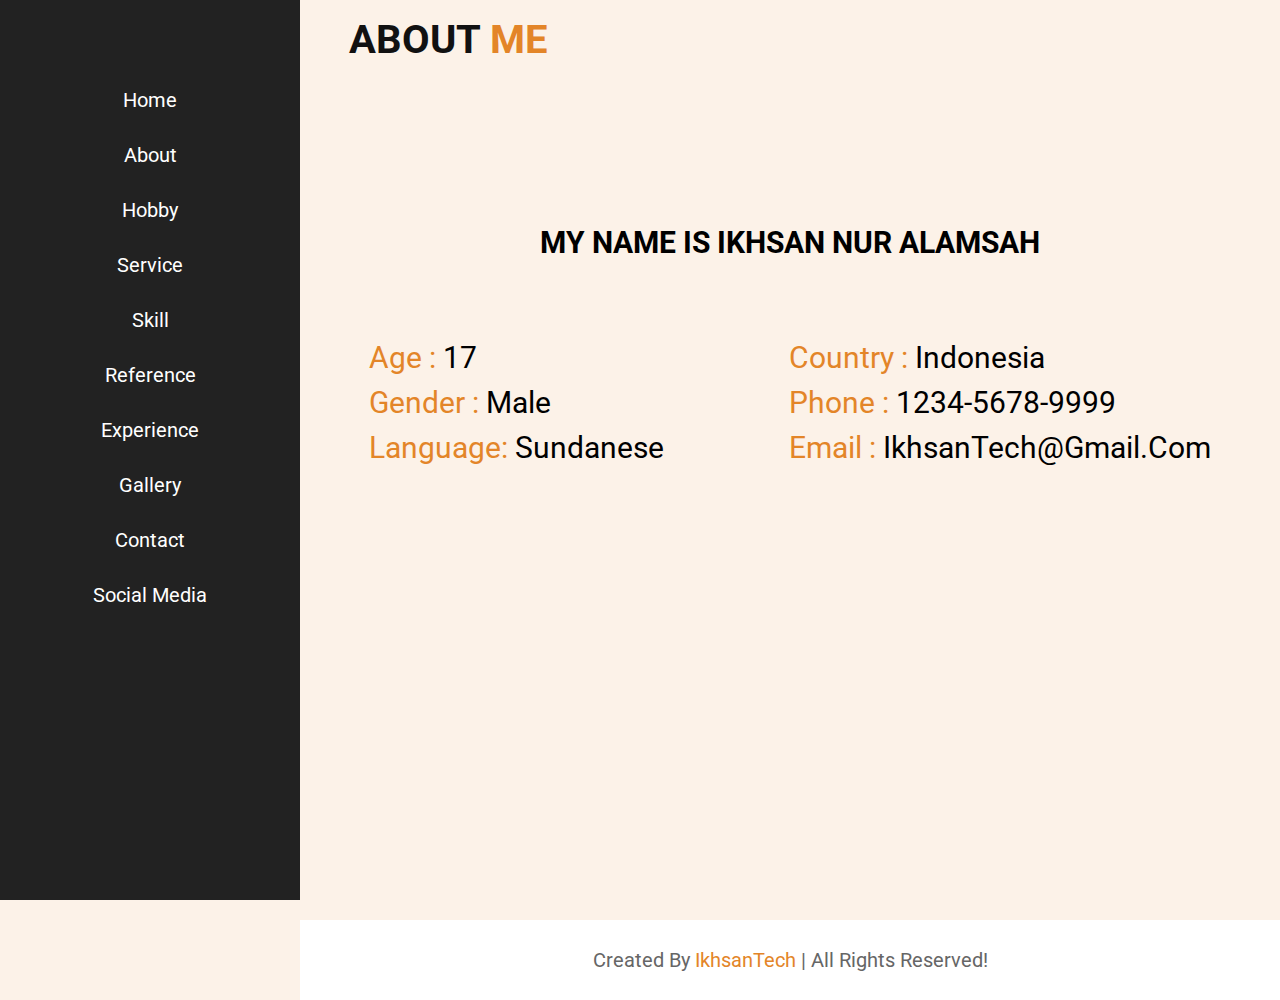
<file: about/index.html>
<!DOCTYPE html>
<html lang="en">
<head>
    <meta charset="UTF-8">
    <meta http-equiv="X-UA-Compatible" content="IE=edge">
    <meta name="viewport" content="width=device-width, initial-scale=1.0">
    <link rel="stylesheet" href="style.css">

    <title>about page</title>
</head>
<body>
         <!-- sidebar section start -->
<header>
    <section class="home" id="home">
        <nav class="navbar">
            <a href="../home/home.html">Home</a>
            <a href="../about/index.html">About</a>
            <a href="../hobby/index.html">Hobby</a>
            <a href="../service/index.html">Service</a> 
            <a href="../skill/index.html">Skill</a>
            <a href="../reference/index.html">Reference</a>
            <a href="../experience/index.html">Experience</a>
            <a href="../gallery/index.html">Gallery</a>
            <a href="../contact/index.html">Contact</a>
            <a href="../social media/index.html">Social Media</a>
    </header>
    </nav>
    </div>
    </section>
    <!-- sidebar section End -->
<!-- About section start -->
<section class="about" id="about">
    <h1 class="heading">ABOUT <span>ME</span></h1>

    <div class="row-1">
        <div class="content">
            <h3>MY NAME IS IKHSAN NUR ALAMSAH</h3>
            <div class="box-container">
                <div class="box">
                    <p><span>Age : </span>17</p>
                    <p><span>Gender : </span>Male</p>       
                    <p><span>Language: </span>Sundanese</p>
                </div>
                <div class="box">
                    <p><span>Country :  </span>Indonesia</p>
                    <p><span>Phone   :  </span>1234-5678-9999</p>
                    <p><span>Email   :  </span>IkhsanTech@gmail.com</p>
                </div>
            </div>

        </div>
    </div>
</section>
<!-- About section end  -->

<!-- Footer  section start-->
<footer>created by <span>IkhsanTech</span> | all rights reserved!</footer>

<!-- Footer  section End-->
</body>
</html>
</file>
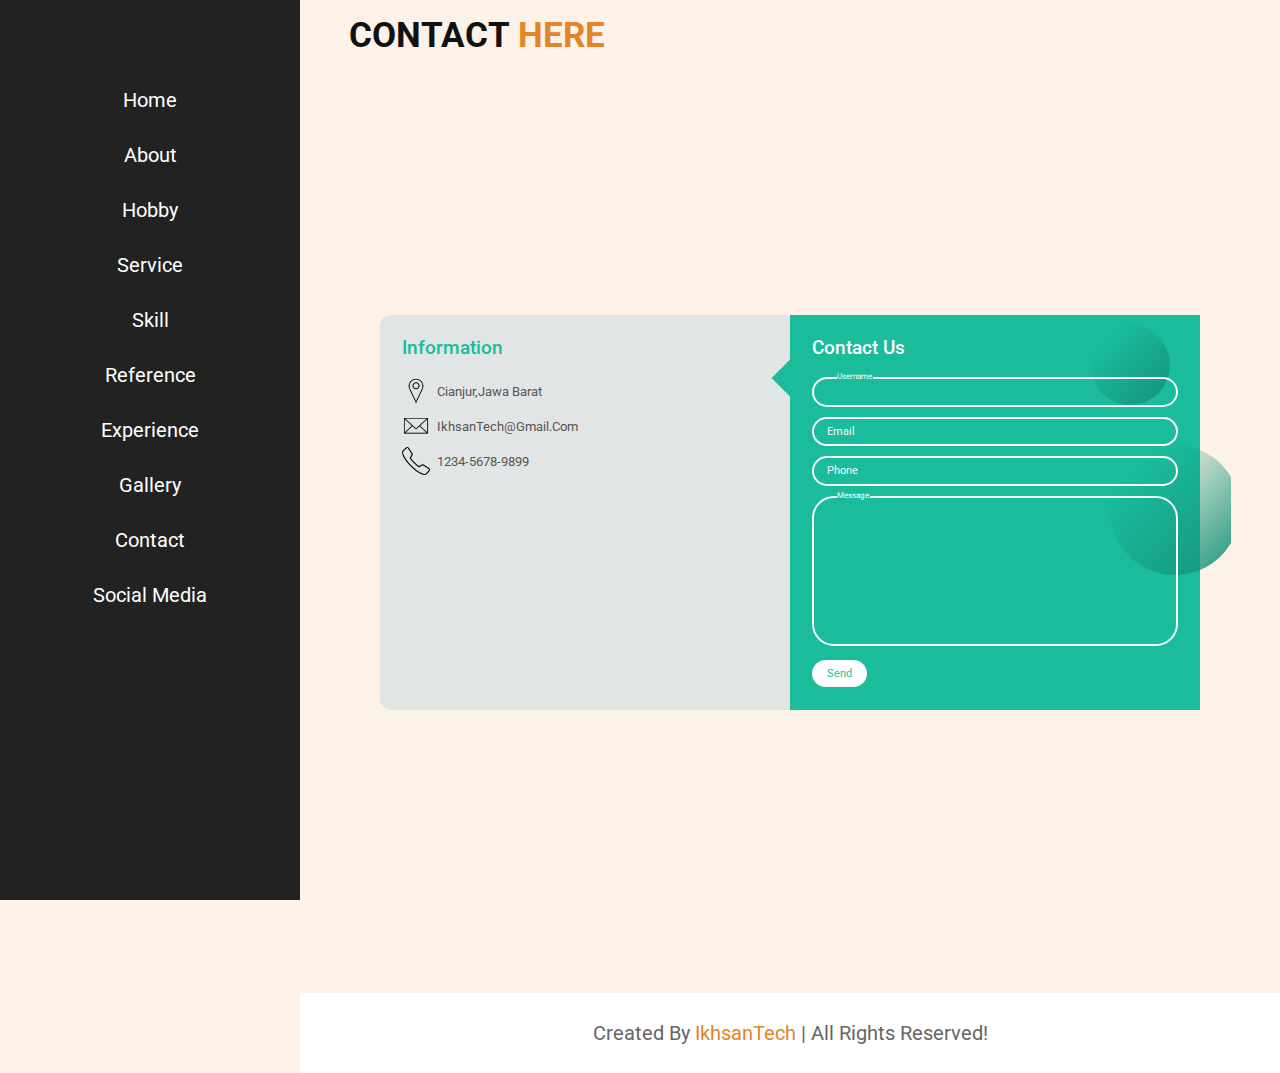
<file: contact/index.html>
<!DOCTYPE html>
<html lang="en">
<head>
    <meta charset="UTF-8">
    <meta http-equiv="X-UA-Compatible" content="IE=edge">
    <meta name="viewport" content="width=device-width, initial-scale=1.0">
    <link rel="stylesheet" href="style.css">
    <title>Contact</title>
</head>
<body>
            <!-- sidebar section start -->
<header>
    <section class="home" id="home">
        <nav class="navbar">
            <a href="../home/home.html">Home</a>
            <a href="../about/index.html">About</a>
            <a href="../hobby/index.html">Hobby</a>
            <a href="../service/index.html">Service</a> 
            <a href="../skill/index.html">Skill</a>
            <a href="../reference/index.html">Reference</a>
            <a href="../experience/index.html">Experience</a>
            <a href="../gallery/index.html">Gallery</a>
            <a href="../contact/index.html">Contact</a>
            <a href="../social media/index.html">Social Media</a>
    </header>
    </nav>
    </div>
    </section>
    <!-- sidebar section End -->

    <!-- contact section start -->
    <section class="container-contact">
    <h1 class="heading">CONTACT<span> HERE</span></h1>
        <div class="box-container">
        <div class="form">
            <div class="contact-info">
                <h3 class="title">Information</h3>
                <p></p>

                <div class="info">
                    <div class="information">
                        <img src="asset/location icon.png" class="icon" alt="">
                        <p>Cianjur,Jawa Barat</p>
                    </div>

                    <div class="information">
                        <img src="asset/email icon.png" class="icon" alt="">
                        <p>IkhsanTech@gmail.com</p>
                    </div>

                    <div class="information">
                        <img src="asset/phone icon.png" class="icon" alt="">
                        <p>1234-5678-9899</p> </p>
                    </div>

                </div>
            </div>
            <div class="contact-form">
                <!-- decoration start -->
                <span class="circle one"></span>
                <span class="circle two"></span>
                <!-- decoration end -->    

                <form action="index.html">
                    <h3 class="title">Contact us</h3>
                    <div class="input-container focus">
                        <input type="text" name="name" class="input">
                        <label for="">Username</label>
                        <span>Username</span>
                    </div>

                    <div class="input-container">
                        <input type="email" name="email" class="input">
                        <label for="">Email</label>
                        <span>Email</span>
                    </div>

                    <div class="input-container">
                        <input type="tel" name="Phone" class="input">
                        <label for="">Phone</label>
                        <span>Phone</span>
                    </div>

                    <div class="input-container textarea focus">
                        <textarea name="message" class="input"></textarea>
                        <label for="">Message</label>
                        <span>Message</span>
                    </div>
                    <input type="submit" value="Send" class="btn">
                </form>
            </div>
        </div>
        </div>
    </section>
    <!-- contact section end -->

    <!-- Footer  section start-->
<footer>created by <span>IkhsanTech</span> | all rights reserved!</footer>

<!-- Footer  section End-->

    <script src="contact.js"></script>
</body>
</html>
</file>
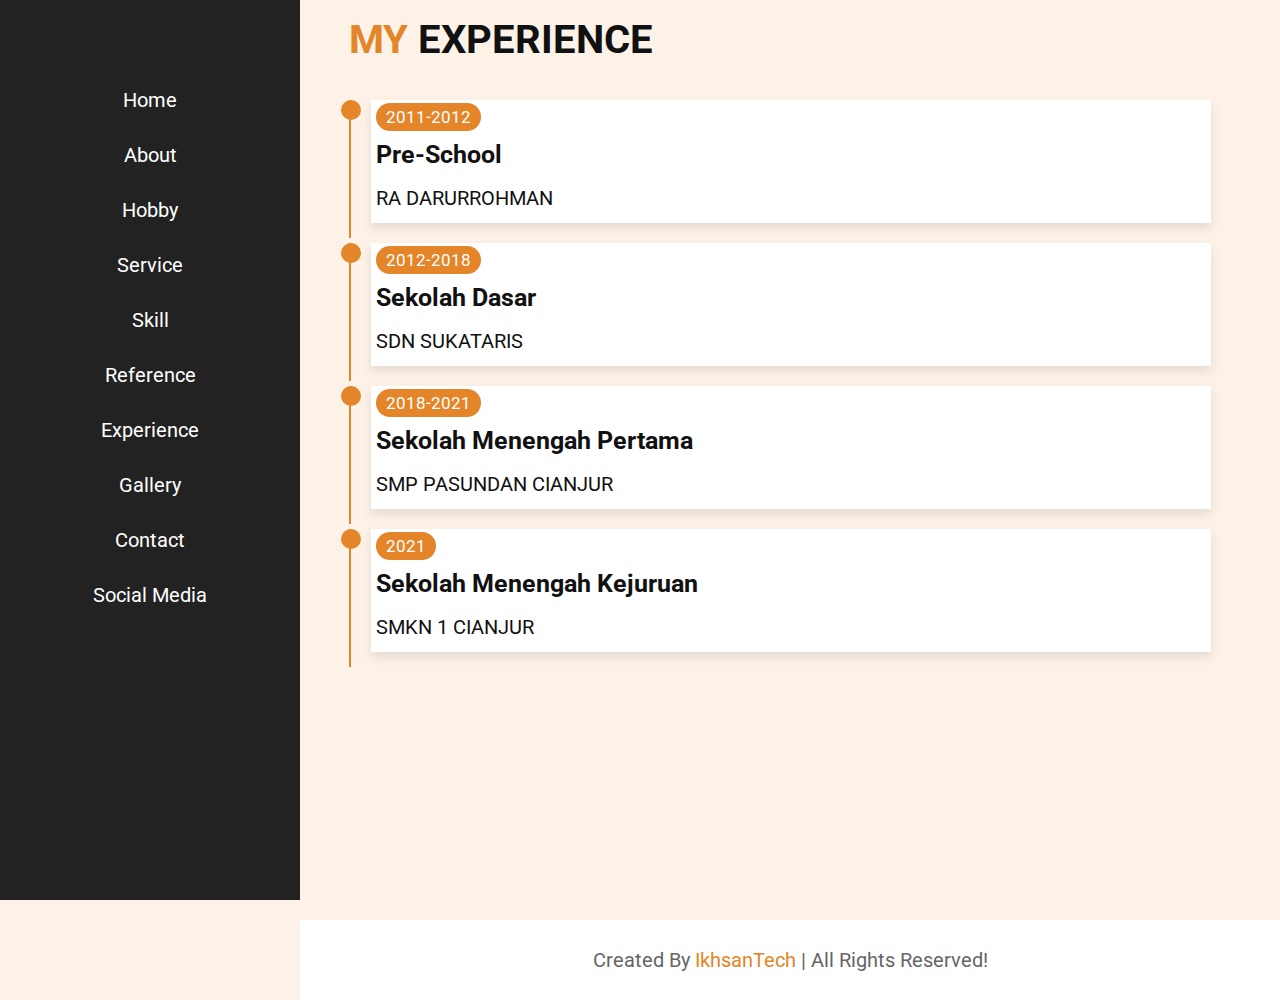
<file: experience/index.html>
<!DOCTYPE html>
<html lang="en">
<head>
    <meta charset="UTF-8">
    <meta http-equiv="X-UA-Compatible" content="IE=edge">
    <meta name="viewport" content="width=device-width, initial-scale=1.0">
    <link rel="stylesheet" href="style.css">
    <title>experience</title>
</head>
<body>
          <!-- sidebar section start -->
<header>
    <section class="home" id="home">
        <nav class="navbar">
            <a href="../home/home.html">Home</a>
            <a href="../about/index.html">About</a>
            <a href="../hobby/index.html">Hobby</a>
            <a href="../service/index.html">Service</a> 
            <a href="../skill/index.html">Skill</a>
            <a href="../reference/index.html">Reference</a>
            <a href="../experience/index.html">Experience</a>
            <a href="../gallery/index.html">Gallery</a>
            <a href="../contact/index.html">Contact</a>
            <a href="../social media/index.html">Social Media</a>
    </header>
    </nav>
    </div>
    </section>
    <!-- sidebar section End -->

    <!-- experience section start -->
<section class="experience" id="exeperience">

    <h1 class="heading"><span>MY </span>Experience</h1>
<div class="box-container">
    <div class="box">
        <div class="content">
            <span>2011-2012</span>
            <h3>Pre-school</h3>
            <p>RA DARURROHMAN</p>
        </div>
    </div>

    <div class="box">
        <div class="content">
            <span>2012-2018</span>
            <h3>Sekolah Dasar</h3>
            <p>SDN SUKATARIS</p>
        </div>
    </div>

    <div class="box">
        <div class="content">
            <span>2018-2021</span>
            <h3>Sekolah Menengah Pertama</h3>
            <p>SMP PASUNDAN CIANJUR</p>
        </div>
    </div>

    <div class="box">
        <div class="content">
            <span>2021</span>
            <h3>Sekolah Menengah Kejuruan</h3>
            <p>SMKN 1 CIANJUR</p>
        </div>
    </div>

</div>
</section>
<!-- experience section end-->

<!-- Footer  section start-->
<footer>created by <span>IkhsanTech</span> | all rights reserved!</footer>

<!-- Footer  section End-->

</body>
</html>
</file>
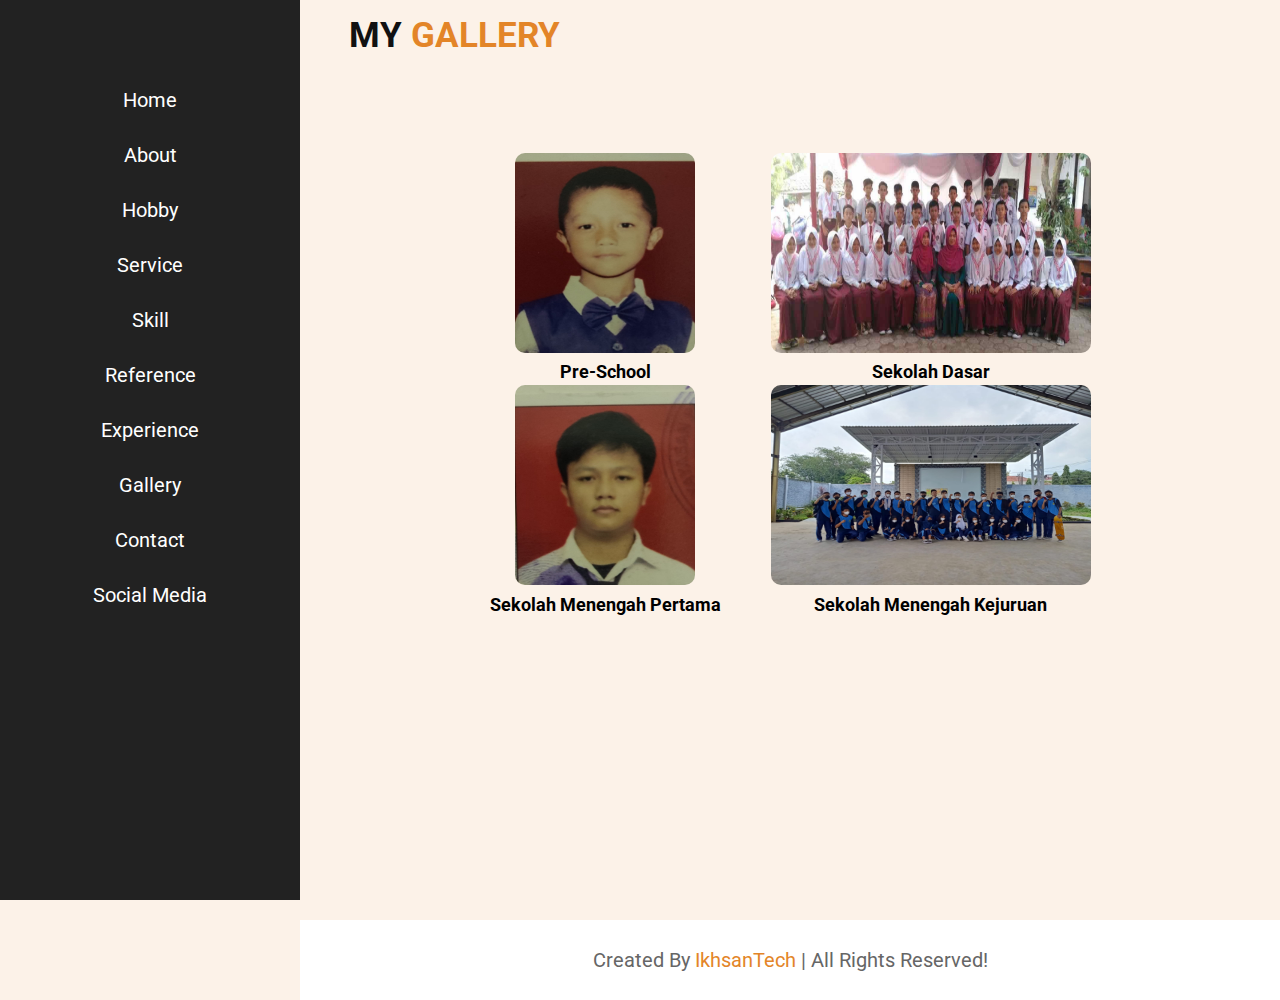
<file: gallery/index.html>
<!DOCTYPE html>
<html lang="en">
<head>
    <meta charset="UTF-8">
    <meta http-equiv="X-UA-Compatible" content="IE=edge">
    <meta name="viewport" content="width=device-width, initial-scale=1.0">
    <link rel="stylesheet" href="style.css">
    <title>Gallery</title>
</head>
<body>
       <!-- sidebar section start -->
<header>
    <section class="home" id="home">
        <nav class="navbar">
            <a href="../home/home.html">Home</a>
            <a href="../about/index.html">About</a>
            <a href="../hobby/index.html">Hobby</a>
            <a href="../service/index.html">Service</a> 
            <a href="../skill/index.html">Skill</a>
            <a href="../reference/index.html">Reference</a>
            <a href="../experience/index.html">Experience</a>
            <a href="../gallery/index.html">Gallery</a>
            <a href="../contact/index.html">Contact</a>
            <a href="../social media/index.html">Social Media</a>
    </header>
    </nav>
    </div>
    </section>
    <!-- sidebar section End -->

    <!-- Gallery section start -->
<section class="gallery" id="gallery">
    <h1 class="heading">MY<span> GALLERY</span></h1>
    
    <div class="box-container">
        <div class="row1">
        <div class="image">
            <img src="asset/tk.jpeg" alt="">
            <h3>Pre-School</h3>
        </div>
        <div class="image">
            <img src="asset/smp.jpeg" alt="">
            <h3>Sekolah Menengah Pertama</h3>
        </div>
    </div>

    <div class="row2">
        <div class="image">
            <img src="asset/sd.jpeg" alt="">
            <h3>Sekolah Dasar</h3>
        </div>

        <div class="image">
            <img src="asset/smk.jpeg" alt="">
            <h3>Sekolah Menengah Kejuruan</h3>
        </div>
    </div>

    </div>
</section>

<!-- Gallery section end -->

<!-- Footer  section start-->
<footer>created by <span>IkhsanTech</span> | all rights reserved!</footer>

<!-- Footer  section End-->
</body>
</html>
</file>
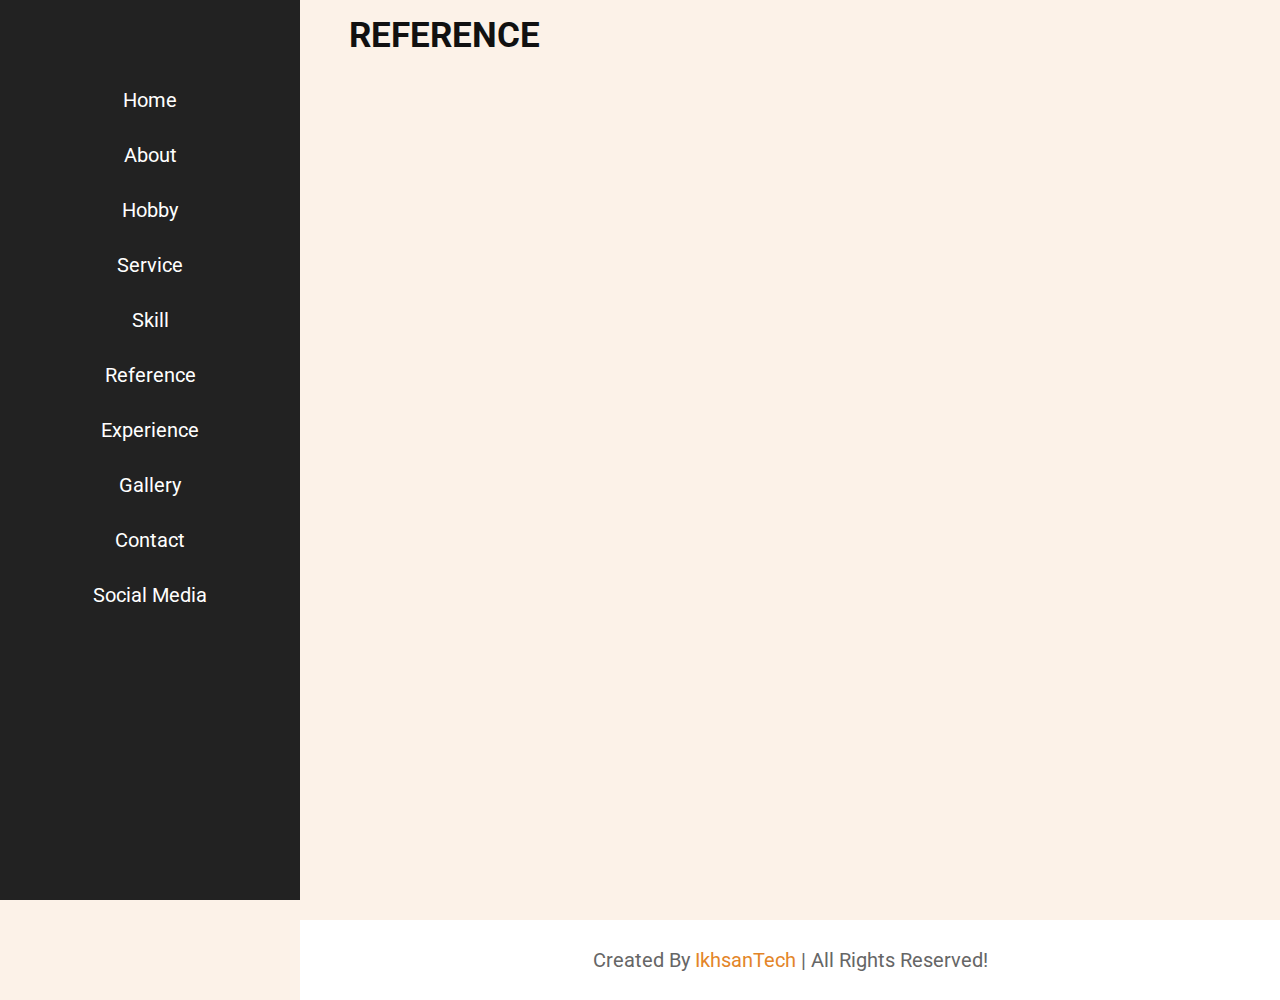
<file: reference/index.html>
<!DOCTYPE html>
<html lang="en">
<head>
    <meta charset="UTF-8">
    <meta http-equiv="X-UA-Compatible" content="IE=edge">
    <meta name="viewport" content="width=device-width, initial-scale=1.0">
    <link rel="stylesheet" href="style.css">
    <title>reference</title>
</head>
<body>
         <!-- sidebar section start -->
<header>
    <section class="home" id="home">
        <nav class="navbar">
            <a href="../home/home.html">Home</a>
            <a href="../about/index.html">About</a>
            <a href="../hobby/index.html">Hobby</a>
            <a href="../service/index.html">Service</a> 
            <a href="../skill/index.html">Skill</a>
            <a href="../reference/index.html">Reference</a>
            <a href="../experience/index.html">Experience</a>
            <a href="../gallery/index.html">Gallery</a>
            <a href="../contact/index.html">Contact</a>
            <a href="../social media/index.html">Social Media</a>
    </header>
    </nav>
    </div>
    </section>
    <!-- sidebar section End -->

    <!-- reference start -->
<section class="reference" id="reference">

    <h1 class="heading"><span></span>REFERENCE</h1>
   
    <div class="box-container">
   
       <div class="embed">
       <iframe width="100%" height="100%" src="https://www.youtube.com/embed/ly36kn0ug4k" title="YouTube video player" frameborder="0" allow="accelerometer; autoplay; clipboard-write; encrypted-media; gyroscope; picture-in-picture" allowfullscreen></iframe>
   </div>
   
   <div class="embed">
       <iframe width="100%" height="100%" src="https://www.youtube.com/embed/ZPb10kOQv0c" title="YouTube video player" frameborder="0" allow="accelerometer; autoplay; clipboard-write; encrypted-media; gyroscope; picture-in-picture" allowfullscreen></iframe>
   </div>
   
   </div>
   
   </section>
   <!-- reference end -->

   <!-- Footer  section start-->
<footer>created by <span>IkhsanTech</span> | all rights reserved!</footer>

<!-- Footer  section End-->
</body>
</html>
</file>
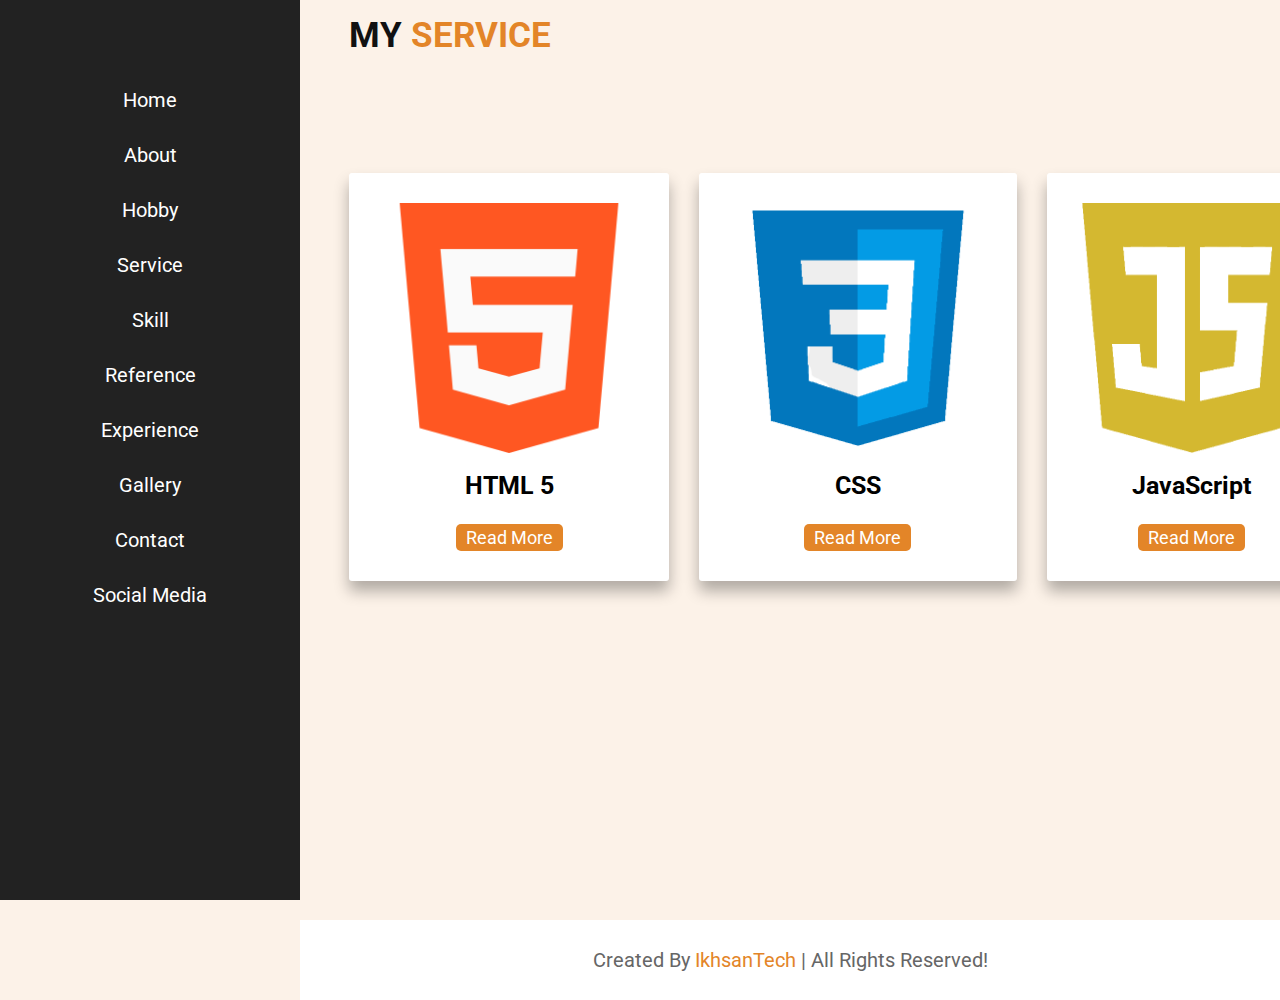
<file: service/index.html>
<!DOCTYPE html>
<html lang="en">
<head>
    <meta charset="UTF-8">
    <meta http-equiv="X-UA-Compatible" content="IE=edge">
    <meta name="viewport" content="width=device-width, initial-scale=1.0">
    <link rel="stylesheet" href="style.css">
    <title>service</title>
</head>
<body>
        <!-- sidebar section start -->
<header>
    <section class="home" id="home">
        <nav class="navbar">
            <a href="../home/home.html">Home</a>
            <a href="../about/index.html">About</a>
            <a href="../hobby/index.html">Hobby</a>
            <a href="../service/index.html">Service</a> 
            <a href="../skill/index.html">Skill</a>
            <a href="../reference/index.html">Reference</a>
            <a href="../experience/index.html">Experience</a>
            <a href="../gallery/index.html">Gallery</a>
            <a href="../contact/index.html">Contact</a>
            <a href="../social media/index.html">Social Media</a>
    </header>
    </nav>
    </div>
    </section>
    <!-- sidebar section End -->

    <!-- Service Start -->
<section class="service">
    <h1 class="heading">MY <span>SERVICE</span></h1>
    <div class="box-container">
<div class="box">
    <img src="asset/html.png" alt="">
    <h3>HTML 5</h3>
    <a href="#" class="btn">read more</a>
</div>

<div class="box">
    <img src="asset/css.png" alt="">
    <h3>CSS</h3>
    <a href="#" class="btn">read more</a>
</div>

<div class="box">
    <img src="asset/js.png" alt="">
    <h3>JavaScript</h3>
    <a href="#" class="btn">read more</a>
</div>

    </div>
</section>
<!-- Service section End -->

<!-- Footer  section start-->
<footer>created by <span>IkhsanTech</span> | all rights reserved!</footer>

<!-- Footer  section End-->
</body>
</html>
</file>
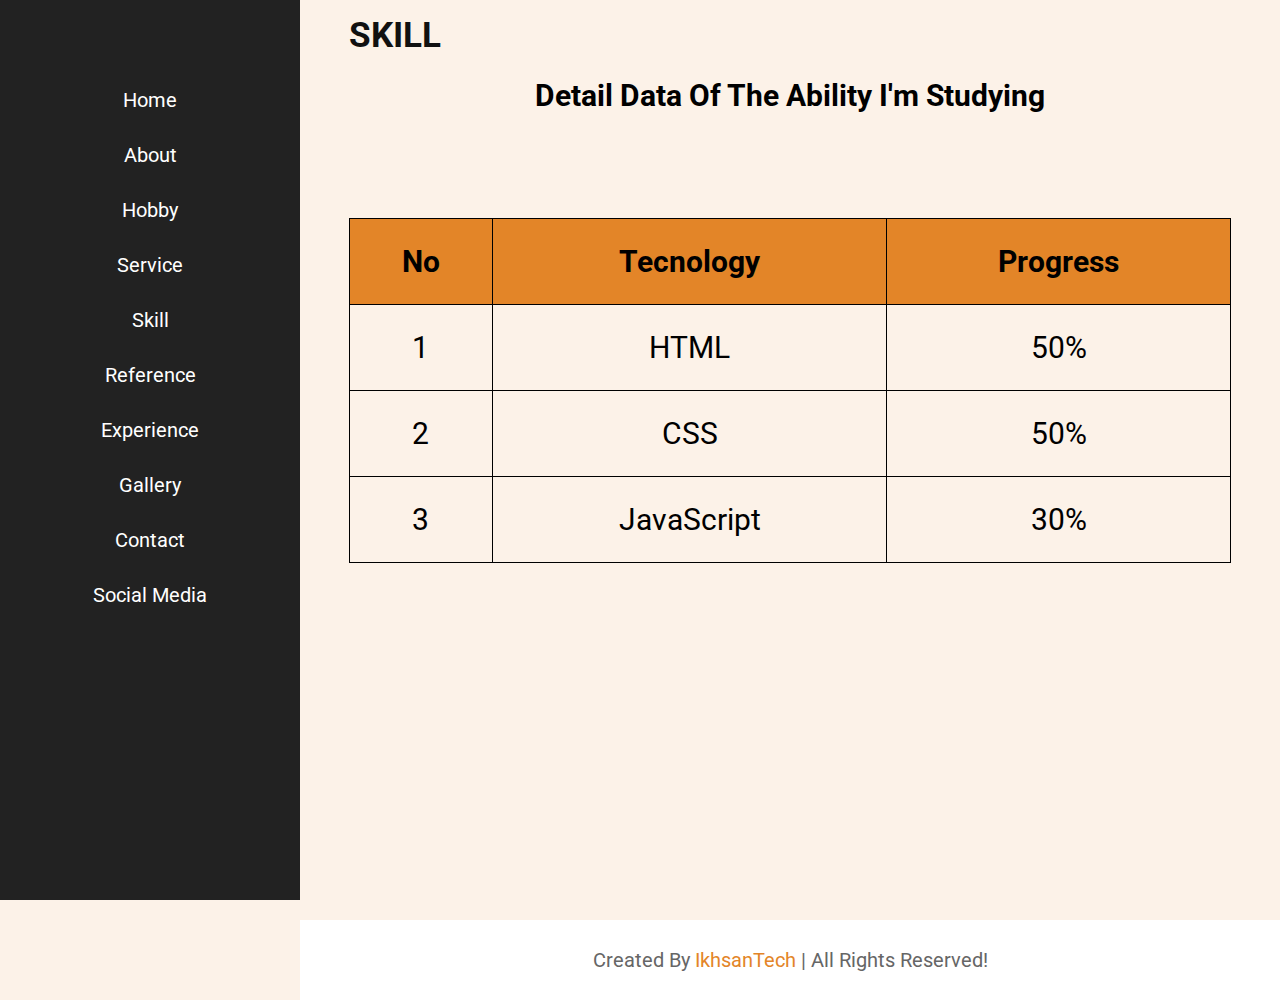
<file: skill/index.html>
<!DOCTYPE html>
<html lang="en">
<head>
    <meta charset="UTF-8">
    <meta http-equiv="X-UA-Compatible" content="IE=edge">
    <meta name="viewport" content="width=device-width, initial-scale=1.0">
    <link rel="stylesheet" href="style.css">
    <title>Skill</title>
</head>
<body>
        <!-- sidebar section start -->
<header>
    <section class="home" id="home">
        <nav class="navbar">
            <a href="../home/home.html">Home</a>
            <a href="../about/index.html">About</a>
            <a href="../hobby/index.html">Hobby</a>
            <a href="../service/index.html">Service</a> 
            <a href="../skill/index.html">Skill</a>
            <a href="../reference/index.html">Reference</a>
            <a href="../experience/index.html">Experience</a>
            <a href="../gallery/index.html">Gallery</a>
            <a href="../contact/index.html">Contact</a>
            <a href="../social media/index.html">Social Media</a>
    </header>
    </nav>
    </div>
    </section>
    <!-- sidebar section End -->

    <!-- My skill section start-->
<section class="skill">
    <h1 class="heading">SKILL<span></span></h1>
<div class="box-container">
    <h3>Detail data of the ability I'm Studying</h3>
    <table class="content-table" border="2px">
<thead>
<th>No</th>
<th>Tecnology</th>
<th>Progress</th>
</thead>
<tbody>
    <tr>
        <td data-label="No">1</td>
        <td data-label="Program">HTML</td>
        <td data-label="Persen">50%</td>
    </tr>

    <tr>
        <td data-label="No">2</td>
        <td data-label="Program">CSS</td>
        <td data-label="Persen">50%</td>
    </tr>

    <tr>
        <td data-label="No">3</td>
        <td data-label="Program">JavaScript</td>
        <td data-label="Persen">30%</td>
    </tr>
</tbody>
    </table>
</div>
</section>
<!-- My skill section end-->

<!-- Footer  section start-->
<footer>created by <span>IkhsanTech</span> | all rights reserved!</footer>

<!-- Footer  section End-->
</body>
</html>
</file>
<file: about/style.css>
@import url('https://fonts.googleapis.com/css2?family=Cuprum:wght@500&family=Mochiy+Pop+P+One&family=Poppins:ital,wght@0,400;0,500;0,600;1,500&family=Roboto:wght@300;400;500&display=swap');

:root{
    --main-color:#e38528;
}

*{
    font-family:'Roboto',sans-serif;
    margin:0;
padding:0 ;
box-sizing: border-box;
text-decoration: none;
outline: none;
border: none;
text-transform: capitalize;
transition: all 0.2s linear;
line-height: 1.5;
}

html{
    font-size: 62.5%;
    overflow-x:hidden ;
    scroll-behavior: smooth;

}

body{
    background: #fcf2e8;
    padding-left: 30rem;
}

section{
    padding: 1rem 5%;
    min-height: 100vh;
}

/* custom scrollbar start */
::-webkit-scrollbar {
    width: 10px;
}

::-webkit-scrollbar-track{
    border-radius: 5px;
    box-shadow: inset 0 0 10px rgba(0, 0, 0, 0.25);
}

::-webkit-scrollbar-thumb{
    border-radius: 5px;
    background-color: var(--main-color);
}
/* custom scrollbar end */


/* navbar start */
header{
    position: fixed;
    top: 0;
    left: 0;
    bottom: 0;
    background: #222;
    display: flex;
    align-items:center;
    justify-content: space-between;
    z-index: 1000;
    flex-flow: column;
    padding: 8rem 2rem;
    width: 30rem;
    text-align: center;
}

header .home .navbar{
    margin-top: -3rem;
    }

header .navbar a{
    display: block;
    font-size: 2rem;
    color: #fff;
    margin: 2.5rem 0;

}

header .navbar a:hover{
    letter-spacing:1px;
    color:var(--main-color)
}
/* navbar end */

/* about start */
.heading{
    font-size: 4rem;
    padding-bottom: 1rem;
    color: #111;
    text-transform: uppercase   ;
}

.about .heading span{
    color: var(--main-color);
}

.content h3{
    text-align: center;
    font-size: 3rem;
}

.about .content {
margin-top: 14rem;
}

.about .content .box-container{
    display: flex;
    align-items:center ;
    justify-content:space-between;
font-size: 3rem;
gap: 3rem;
padding: 7rem 2rem;
}

.about .content .box-container span{
color: var(--main-color);
}
/* about end */

/* Footer start */
footer{
    margin-top: 2rem;
    font-size: 2rem;
    padding: 2.5rem;
    text-align: center;
    color: #666;
    background:#fff;
}

footer span{
    color: var(--main-color);
}


/* Footer end */
</file>
<file: contact/style.css>
@import url('https://fonts.googleapis.com/css2?family=Cuprum:wght@500&family=Mochiy+Pop+P+One&family=Poppins:ital,wght@0,400;0,500;0,600;1,500&family=Roboto:wght@300;400;500&display=swap');

:root{
    --main-color:#e38528;
}

*{
    font-family:'Roboto',sans-serif;
    margin:0;
padding:0 ;
box-sizing: border-box;
text-decoration: none;
outline: none;
border: none;
text-transform: capitalize;
transition: all 0.2s linear;
line-height: 1.5;
}

html{
    font-size: 62.5%;
    overflow-x:hidden ;
    scroll-behavior: smooth;

}

body{
    background: #fcf2e8;
    padding-left: 30rem;
}

section{
    padding: 1rem 5%;
    min-height: 100vh;
}

/* custom scrollbar start */
::-webkit-scrollbar {
    width: 10px;
}

::-webkit-scrollbar-track{
    border-radius: 5px;
    box-shadow: inset 0 0 10px rgba(0, 0, 0, 0.25);
}

::-webkit-scrollbar-thumb{
    border-radius: 5px;
    background-color: var(--main-color);
}
/* custom scrollbar end */


/* navbar start */
header{
    position: fixed;
    top: 0;
    left: 0;
    bottom: 0;
    background: #222;
    display: flex;
    align-items:center;
    justify-content: space-between;
    z-index: 1000;
    flex-flow: column;
    padding: 8rem 2rem;
    width: 30rem;
    text-align: center;
}

header .home .navbar{
    margin-top: -3rem;
    }
    
header .navbar a{
    display: block;
    font-size: 2rem;
    color: #fff;
    margin: 2.5rem 0;

}

header .navbar a:hover{
    letter-spacing:1px;
    color:var(--main-color)
}
/* navbar end */

/* Contact start */

.container-contact .heading{
        font-size: 3.5rem;
        color: #111;
        text-transform: uppercase;
    }
    
.container-contact .heading span{
        color: var(--main-color);
}

.container-contact .box-container{
    position: relative;
    width: 100%;
    min-height: 100vh;
    padding: 2rem;
    overflow: hidden;
    display: flex;
    align-items: center;
    justify-content: center;
}

.form{
    width: 100%;
    max-width: 820px;
 
    background-color: rgb(226, 229, 229);
    border-radius: 11px;
    display: grid;
    grid-template-columns: repeat(2, 1fr);
}

.contact-form{
    background-color: #1abc9c;
    position: relative;
}
/* decoration start */
.circle{
    width: 100px;
    height: 100px;
    border-radius: 50%;
    background:linear-gradient(135deg,transparent 20%,#149279);
    position:absolute;
}

.circle.one{
    width: 130px;
    height: 130px;
    top: 130px;
    right:-40px;
}

.circle.two{
    width: 80px;
    height: 80px;
    top: 10px;
    right: 30px;
}
/* decoration end */

.contact-form::before{
    content:"";
    position: absolute;
    width: 26px;
    height: 26px;
    transform: rotate(45deg);
    top: 50px;
    left: -13px;
    background-color: #1abc9c;
}

form{
    padding: 2.3rem 2.2rem ;
    z-index: 10;
    overflow: hidden;
    position: relative;

}

.title{
    color: #fff;
    font-weight: 500;
    font-size: 1.9rem;
    line-height: 1;
    margin-bottom: 2rem;
}
.input-container{
    position: relative;
    margin: 1rem 0;
}



.input{
    width: 100%;
    outline:none;
border: 2px solid #fafafa;
background: none;
padding: 0.6rem 1.2rem;
color: #fff;
font-weight: 500;
font-size: 0.9rem;
letter-spacing: 0.5px;
border-radius: 25px;
transition: 0.3s;
}

textarea.input{
padding:0.8rem 1.2rem ;
min-height: 150px;
border-radius: 22px;
resize: none;
overflow-y: auto;
}

.input-container label{
     position:absolute;
     top: 50%;
     left: 15px;
     transform: translateY(-50%);
     color: #fafafa;
     font-size: 1.1rem;
     font-weight: 400;
     pointer-events: none;
     z-index: 1000;
     transition: 0.5s;
    }

    .input-container.textarea label{
        top: 1rem;
        transform: translateY(0);
    }

    .btn{
        padding: 0.6rem 1.3rem;
        background-color: #fff;
        border: 2px solid #fafafa;
        font-size: 1.1rem;
        color: #1abc9c;
        line-height: 1;
        border-radius: 25px;
        outline: none;
        transition: 0.3s;
    }

    .btn:hover{
        background-color: transparent;
        color:#fff;
    }

    .input-container span{
        position: absolute;
        top: 0;
        left: 25px;
        transform: translateY(-50%);
        font-size: 0.8rem;
        padding: 0 .04rem;
        color: transparent;
        pointer-events: none;
        z-index: 500;

    }

    .input-container span:before ,.input-container span:after{
content: "";
position: absolute;
width: 10%;
opacity: 0;
transition: 0.3s;
height: 5px;
background-color: #1abc9c;
top: 50%;
transform: rotateY(-50%);
    }

    .input-container span:before{
        left: 50%;
    }

    .input-container span:after{
        right: 50%;
    }

    .input-container.focus label{
        top: 0;
        transform: translateY(-50%);
        left: 25px;
        font-size: 0.8rem;

    }

    .input-container.focus span:before,.input-container.focus span:after{
width: 50%;
opacity: 1;
    }


    .contact-info{
        padding: 2.3rem 2.2rem;
        position: relative;
    }

    .contact-info .title{
        color: #1abc9c;
    }

    .text{
    color: #333;
    margin: 1.5rem 0 2rem 0;  
    }

    .information{
        display: flex;
        color: #555;
        margin: 0.7rem 0;
        align-items: center;
        font-size: 1.3rem;
    }

    .icon{
        width: 28px;
    margin-right: 0.7rem;    
    }
    /* contact end */

    /* Footer start */
footer{
    margin-top: 2rem;
    font-size: 2rem;
    padding: 2.5rem;
    text-align: center;
    color: #666;
    background:#fff;
}

footer span{
    color: var(--main-color);
}
/* Footer end */
</file>
<file: experience/style.css>
@import url('https://fonts.googleapis.com/css2?family=Cuprum:wght@500&family=Mochiy+Pop+P+One&family=Poppins:ital,wght@0,400;0,500;0,600;1,500&family=Roboto:wght@300;400;500&display=swap');

:root{
    --main-color:#e38528;
}

*{
    font-family:'Roboto',sans-serif;
    margin:0;
padding:0 ;
box-sizing: border-box;
text-decoration: none;
outline: none;
border: none;
text-transform: capitalize;
transition: all 0.2s linear;
line-height: 1.5;
}

html{
    font-size: 62.5%;
    overflow-x:hidden ;
    scroll-behavior: smooth;

}

body{
    background: #fcf2e8;
    padding-left: 30rem;
}

section{
    padding: 1rem 5%;
    min-height: 100vh;
}

/* custom scrollbar start */
::-webkit-scrollbar {
    width: 10px;
}

::-webkit-scrollbar-track{
    border-radius: 5px;
    box-shadow: inset 0 0 10px rgba(0, 0, 0, 0.25);
}

::-webkit-scrollbar-thumb{
    border-radius: 5px;
    background-color: var(--main-color);
}
/* custom scrollbar end */


/* navbar start */
header{
    position: fixed;
    top: 0;
    left: 0;
    bottom: 0;
    background: #222;
    display: flex;
    align-items:center;
    justify-content: space-between;
    z-index: 1000;
    flex-flow: column;
    padding: 8rem 2rem;
    width: 30rem;
    text-align: center;
}

header .home .navbar{
    margin-top: -3rem;
    }

header .navbar a{
    display: block;
    font-size: 2rem;
    color: #fff;
    margin: 2.5rem 0;

}

header .navbar a:hover{
    letter-spacing:1px;
    color:var(--main-color)
}
/* navbar end */

/* experience start */
.heading{
    font-size: 4rem;
    padding-bottom: 1rem;
    color: #111;
    text-transform: uppercase   ;
}

.experience .heading span{
    color: var(--main-color);
}


.experience .box-container{
    display: flex;
    flex-wrap: wrap;
    gap: 0.5rem;
    margin-top: 2rem;
}

.experience .box-container .box{
    position: relative;
    flex: 1 1 333rem;
    border-left: .2rem solid var(--main-color);
    padding-left: 2rem;
    padding-right: 2rem;
    padding-bottom: 1.5rem;
}

.experience .box-container .box::before{
    content: '';
    position: absolute;
    top: 0;
    left: -1rem;
    height: 2rem;
    width: 2rem;
    border-radius: 50%;
    background-color: var(--main-color);
}

.experience .box-container .box .content{
    background: #fff;
    padding: 0.5rem;
    box-shadow: 0 .5rem 1rem rgba(0,0,0,0.1);
}

.experience .box-container .box .content span{
    color: #fff;
    font-size: 1.7rem;
background: var(--main-color);
border-radius: 50rem;
padding: .4rem 1rem;
}


.experience .box-container .box .content h3{
font-size: 2.5rem;
padding: .5rem 0;
color: #111;

}

.experience .box-container .box .content p{
    font-size: 2rem;
    padding: .5rem 0;
    color: #111;
    
    }

/* experience end */

/* Footer start */
footer{
    margin-top: 2rem;
    font-size: 2rem;
    padding: 2.5rem;
    text-align: center;
    color: #666;
    background:#fff;
}

footer span{
    color: var(--main-color);
}


/* Footer end */
</file>
<file: gallery/style.css>
@import url('https://fonts.googleapis.com/css2?family=Cuprum:wght@500&family=Mochiy+Pop+P+One&family=Poppins:ital,wght@0,400;0,500;0,600;1,500&family=Roboto:wght@300;400;500&display=swap');

:root{
    --main-color:#e38528;
}

*{
    font-family:'Roboto',sans-serif;
    margin:0;
padding:0 ;
box-sizing: border-box;
text-decoration: none;
outline: none;
border: none;
text-transform: capitalize;
transition: all 0.2s linear;
line-height: 1.5;
}

html{
    font-size: 62.5%;
    overflow-x:hidden ;
    scroll-behavior: smooth;

}

body{
    background: #fcf2e8;
    padding-left: 30rem;
}

section{
    padding: 1rem 5%;
    min-height: 100vh;
}

/* custom scrollbar start */
::-webkit-scrollbar {
    width: 10px;
}

::-webkit-scrollbar-track{
    border-radius: 5px;
    box-shadow: inset 0 0 10px rgba(0, 0, 0, 0.25);
}

::-webkit-scrollbar-thumb{
    border-radius: 5px;
    background-color: var(--main-color);
}
/* custom scrollbar end */


/* navbar start */
header{
    position: fixed;
    top: 0;
    left: 0;
    bottom: 0;
    background: #222;
    display: flex;
    align-items:center;
    justify-content: space-between;
    z-index: 1000;
    flex-flow: column;
    padding: 8rem 2rem;
    width: 30rem;
    text-align: center;
}

header .home .navbar{
    margin-top: -3rem;
    }

header .navbar a{
    display: block;
    font-size: 2rem;
    color: #fff;
    margin: 2.5rem 0;

}

header .navbar a:hover{
    letter-spacing:1px;
    color:var(--main-color)
}
/* navbar end */

/* Gallery start */
.heading{
    font-size: 3.5rem;
    padding-bottom: 1rem;
    color: #111;
    text-transform: uppercase   ;
}

.gallery .heading span{
    color: var(--main-color);
}


.gallery .box-container{
    display: flex;
    gap: 5rem;
    flex-wrap: wrap;
    text-align: center;
    justify-content: center;
    align-items: center;
    margin-top: 8rem;
    font-size: 1.5rem;
    }
    
    .gallery .box-container img{
        width: 300px;
        height: 200px;
        border-radius: 10px;
    }
    
    .gallery .box-container .row1 .image img{
    width: 180px;
    height: 200px;
    }
    
    .gallery .box-container .row2 .image img{
        width:320px ;
        height: 200px;
    }
    /* Gallery end */
    
    /* Footer start */
    footer{
        margin-top: 2rem;
        font-size: 2rem;
        padding: 2.5rem;
        text-align: center;
        color: #666;
        background:#fff;
    }
    
    footer span{
        color: var(--main-color);
    }
    
    
    /* Footer end */
</file>
<file: reference/style.css>
@import url('https://fonts.googleapis.com/css2?family=Cuprum:wght@500&family=Mochiy+Pop+P+One&family=Poppins:ital,wght@0,400;0,500;0,600;1,500&family=Roboto:wght@300;400;500&display=swap');

:root{
    --main-color:#e38528;
}

*{
    font-family:'Roboto',sans-serif;
    margin:0;
padding:0 ;
box-sizing: border-box;
text-decoration: none;
outline: none;
border: none;
text-transform: capitalize;
transition: all 0.2s linear;
line-height: 1.5;
}

html{
    font-size: 62.5%;
    overflow-x:hidden ;
    scroll-behavior: smooth;

}

body{
    background: #fcf2e8;
    padding-left: 30rem;
}

section{
    padding: 1rem 5%;
    min-height: 100vh;
}

/* custom scrollbar start */
::-webkit-scrollbar {
    width: 10px;
}

::-webkit-scrollbar-track{
    border-radius: 5px;
    box-shadow: inset 0 0 10px rgba(0, 0, 0, 0.25);
}

::-webkit-scrollbar-thumb{
    border-radius: 5px;
    background-color: var(--main-color);
}
/* custom scrollbar end */


/* navbar start */
header{
    position: fixed;
    top: 0;
    left: 0;
    bottom: 0;
    background: #222;
    display: flex;
    align-items:center;
    justify-content: space-between;
    z-index: 1000;
    flex-flow: column;
    padding: 8rem 2rem;
    width: 30rem;
    text-align: center;
}

header .home .navbar{
    margin-top: -3rem;
    }

header .navbar a{
    display: block;
    font-size: 2rem;
    color: #fff;
    margin: 2.5rem 0;

}

header .navbar a:hover{
    letter-spacing:1px;
    color:var(--main-color)
}
/* navbar end */


/* reference start */
.heading{
    font-size: 3.5rem;
    padding-bottom: 1rem;
    color: #111;
    text-transform: uppercase   ;
}


.reference .box-container{
    display: flex;
    align-items: center;
   margin: 13rem 1rem;
   gap: 3rem;
   }
   
   .reference .box-container .embed{
       width: 500px;
       height: 281px;
     
   }
   
   /* reference end */

   /* Footer start */
footer{
    margin-top: 2rem;
    font-size: 2rem;
    padding: 2.5rem;
    text-align: center;
    color: #666;
    background:#fff;
}

footer span{
    color: var(--main-color);
}


/* Footer end */
</file>
<file: service/style.css>
@import url('https://fonts.googleapis.com/css2?family=Cuprum:wght@500&family=Mochiy+Pop+P+One&family=Poppins:ital,wght@0,400;0,500;0,600;1,500&family=Roboto:wght@300;400;500&display=swap');

:root{
    --main-color:#e38528;
}

*{
    font-family:'Roboto',sans-serif;
    margin:0;
padding:0 ;
box-sizing: border-box;
text-decoration: none;
outline: none;
border: none;
text-transform: capitalize;
transition: all 0.2s linear;
line-height: 1.5;
}

html{
    font-size: 62.5%;
    overflow-x:hidden ;
    scroll-behavior: smooth;

}

body{
    background: #fcf2e8;
    padding-left: 30rem;
}

section{
    padding: 1rem 5%;
    min-height: 100vh;
}

/* custom scrollbar start */
::-webkit-scrollbar {
    width: 10px;
}

::-webkit-scrollbar-track{
    border-radius: 5px;
    box-shadow: inset 0 0 10px rgba(0, 0, 0, 0.25);
}

::-webkit-scrollbar-thumb{
    border-radius: 5px;
    background-color: var(--main-color);
}
/* custom scrollbar end */


/* navbar start */
header{
    position: fixed;
    top: 0;
    left: 0;
    bottom: 0;
    background: #222;
    display: flex;
    align-items:center;
    justify-content: space-between;
    z-index: 1000;
    flex-flow: column;
    padding: 8rem 2rem;
    width: 30rem;
    text-align: center;
}

header .home .navbar{
    margin-top: -3rem;
    }

header .navbar a{
    display: block;
    font-size: 2rem;
    color: #fff;
    margin: 2.5rem 0;

}

header .navbar a:hover{
    letter-spacing:1px;
    color:var(--main-color)
}
/* navbar end */


/* My Service start */
.heading{
    font-size: 3.5rem;
    padding-bottom: 1rem;
    color: #111;
    text-transform: uppercase   ;
}

.service .heading span{
    color: var(--main-color);
}

.service .box-container{
    display: flex;
align-items: center;
justify-content:space-around;
gap: 3rem;

}

.service .box-container .box{
    background-color:white;
    text-align: center;
    padding: 30px 35px;
    box-shadow: 0 10px 15px rgba(0,0,0,0.3);
margin-top: 10rem ;
border-radius: 3px;
}
.service .box-container .box img{
    height: 25rem;
}

.service .box-container .box h3{
    color: black;
    font-size: 2.5rem;
    padding: 1rem 0;
}

.service .box-container .box .btn{
    margin-top: 1rem;
    display: inline-block;
    background-color: var(--main-color);
    color: white;
font-size: 1.8rem;
border-radius: 5px;
padding: 0 1rem;
}

.service .box-container .box .btn:hover{
    letter-spacing: 1px;
}

.service .box-container .box:hover{
transform: scale(1.02);
}
/* My Service end */


/* Footer start */
footer{
    margin-top: 2rem;
    font-size: 2rem;
    padding: 2.5rem;
    text-align: center;
    color: #666;
    background:#fff;
}

footer span{
    color: var(--main-color);
}


/* Footer end */
</file>
<file: skill/style.css>
@import url('https://fonts.googleapis.com/css2?family=Cuprum:wght@500&family=Mochiy+Pop+P+One&family=Poppins:ital,wght@0,400;0,500;0,600;1,500&family=Roboto:wght@300;400;500&display=swap');

:root{
    --main-color:#e38528;
}

*{
    font-family:'Roboto',sans-serif;
    margin:0;
padding:0 ;
box-sizing: border-box;
text-decoration: none;
outline: none;
border: none;
text-transform: capitalize;
transition: all 0.2s linear;
line-height: 1.5;
}

html{
    font-size: 62.5%;
    overflow-x:hidden ;
    scroll-behavior: smooth;

}

body{
    background: #fcf2e8;
    padding-left: 30rem;
}

section{
    padding: 1rem 5%;
    min-height: 100vh;
}

/* custom scrollbar start */
::-webkit-scrollbar {
    width: 10px;
}

::-webkit-scrollbar-track{
    border-radius: 5px;
    box-shadow: inset 0 0 10px rgba(0, 0, 0, 0.25);
}

::-webkit-scrollbar-thumb{
    border-radius: 5px;
    background-color: var(--main-color);
}
/* custom scrollbar end */


/* navbar start */
header{
    position: fixed;
    top: 0;
    left: 0;
    bottom: 0;
    background: #222;
    display: flex;
    align-items:center;
    justify-content: space-between;
    z-index: 1000;
    flex-flow: column;
    padding: 8rem 2rem;
    width: 30rem;
    text-align: center;
}

header .home .navbar{
    margin-top: -3rem;
    }

header .navbar a{
    display: block;
    font-size: 2rem;
    color: #fff;
    margin: 2.5rem 0;

}

header .navbar a:hover{
    letter-spacing:1px;
    color:var(--main-color)
}
/* navbar end */

/* table skill start */
.heading{
    font-size: 3.5rem;
    padding-bottom: 1rem;
    color: #111;
    text-transform: uppercase   ;
}


.skill .box-container h3{
    text-align: center;
    font-size: 3rem;
}

.content-table{
width: 100%;
border-collapse: collapse;
margin-top: 10rem;

}

.content-table td,.content-table th{
    padding: 2rem 1rem;
    border: 1px solid black;
    text-align: center;
    font-size: 3rem;
}

.content-table th{
    background-color: var(--main-color);

}

.content-table tbody tr:nth:child(even){
    background-color: #f5f5f5;
}
/* table skill end */

/* Footer start */
footer{
    margin-top: 2rem;
    font-size: 2rem;
    padding: 2.5rem;
    text-align: center;
    color: #666;
    background:#fff;
}

footer span{
    color: var(--main-color);
}


/* Footer end */
</file>
